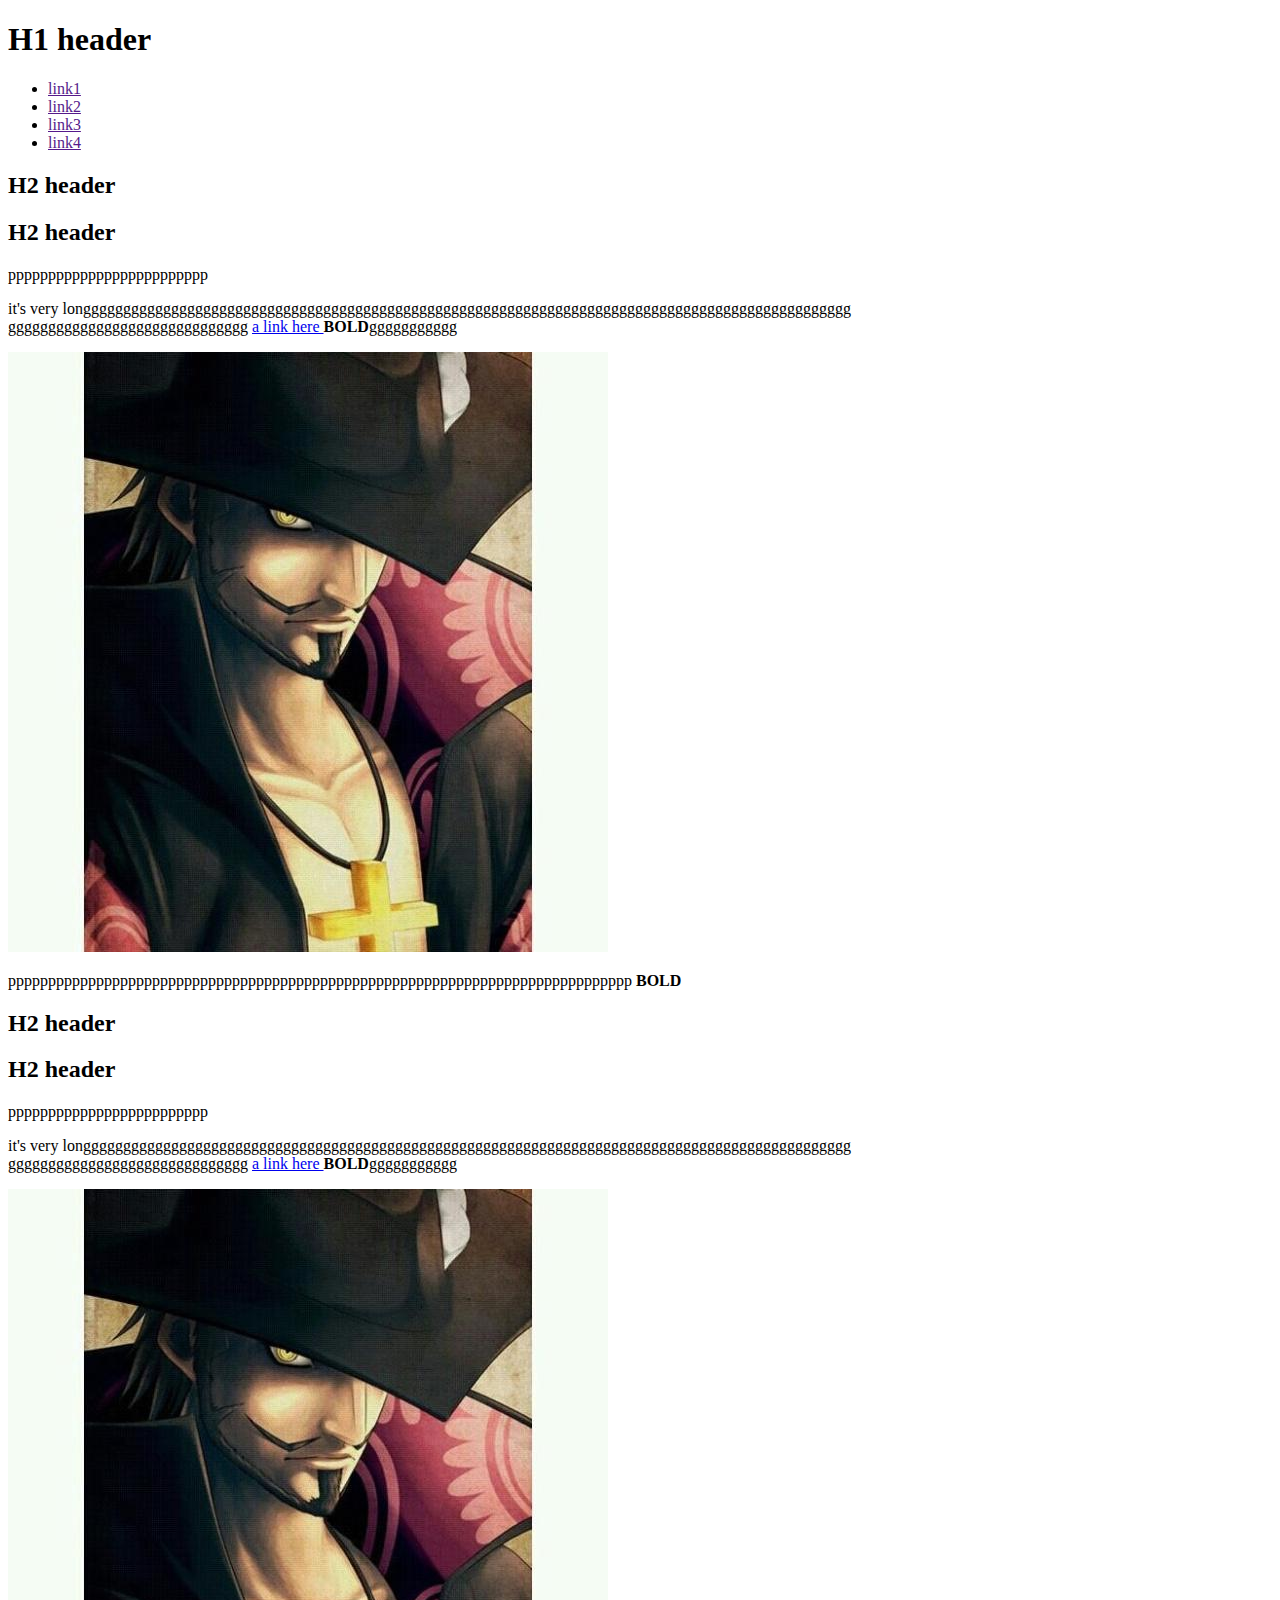
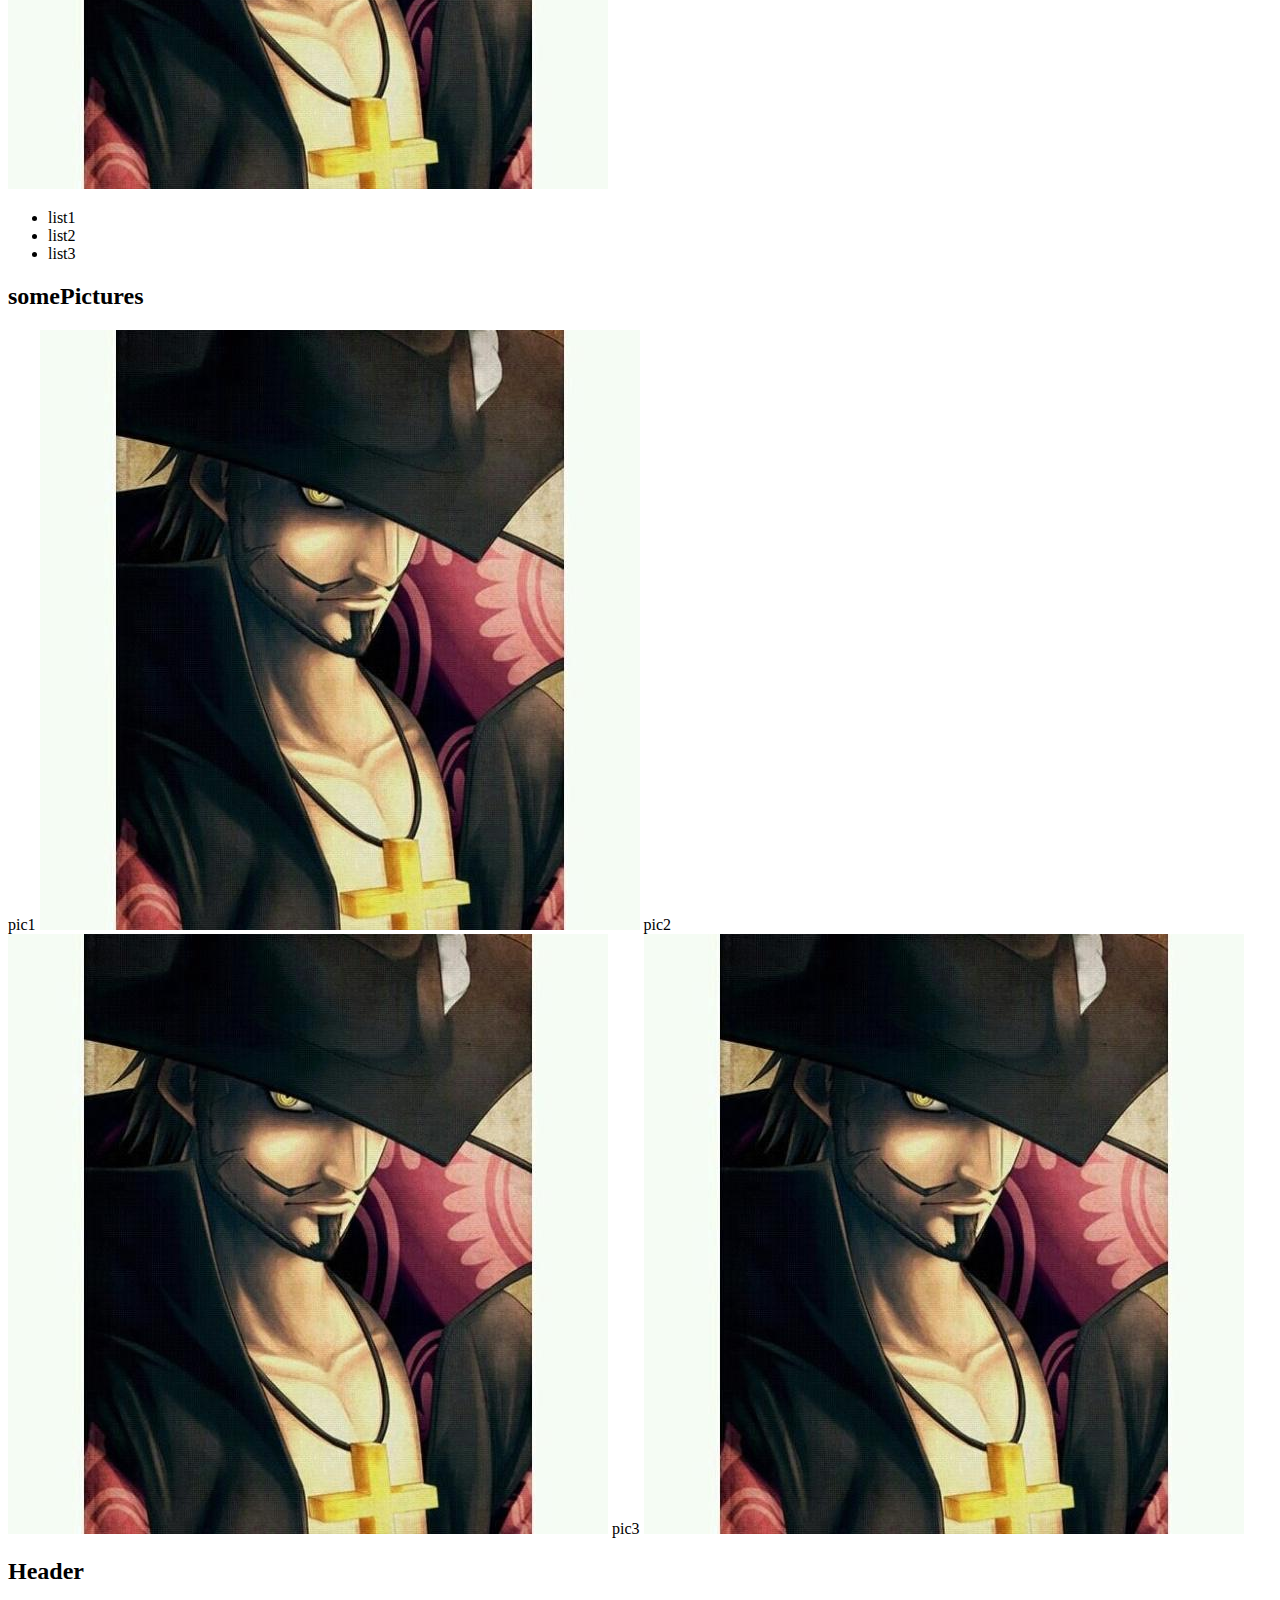
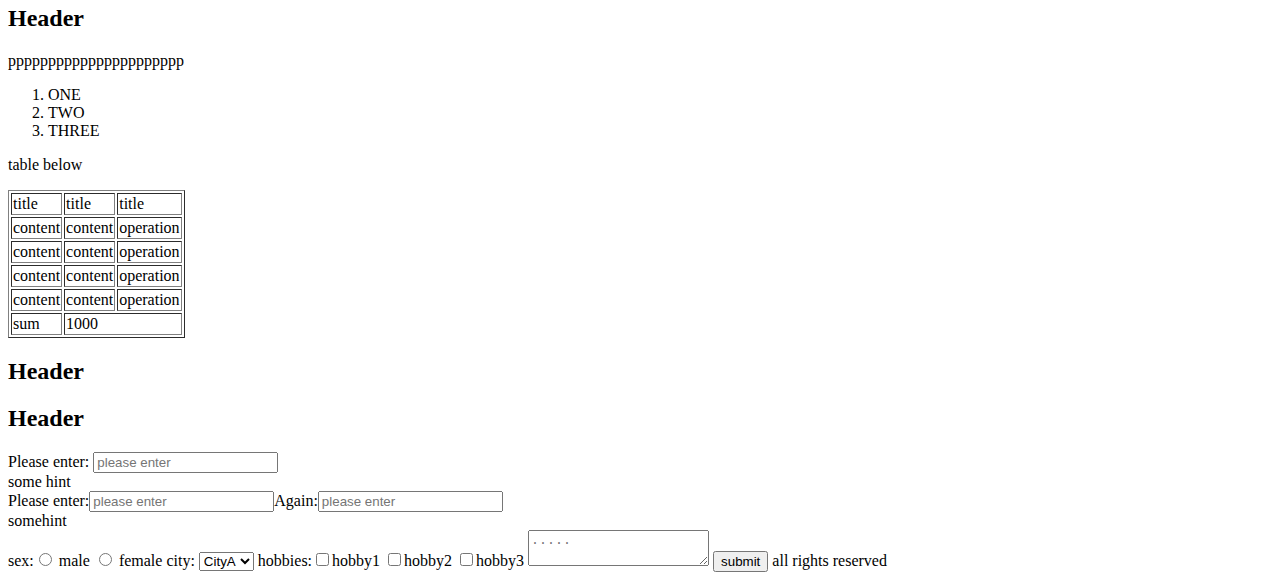
<file: BAIDU_IFE/task1/index.html>
<!DOCTYPE html>
<html lang="en">
<head>
    <meta charset="UTF-8">
    <title>task1</title>
</head>
<body>

<h1>H1 header</h1>
<ul>
    <li><a href="">link1</a></li>
    <li><a href="">link2</a></li>
    <li><a href="">link3</a></li>
    <li><a href="">link4</a></li>
</ul>

<h2>H2 header</h2>

<h2>H2 header</h2>

<p>ppppppppppppppppppppppppp</p>
<p>it's very longggggggggggggggggggggggggggggggggggggggggggggggggggggggggggggggggggggggggggggggggggggggggggggggg<br/>
    gggggggggggggggggggggggggggggg
    <a href="https://github.com/TerenceGu/FE_LEARNING/blob/master/BAIDU_IFE/task1/index.html">
        a link here
    </a><b>BOLD</b>ggggggggggg</p>
<img src="image.jpg" alt="a image here">
<p>pppppppppppppppppppppppppppppppppppppppppppppppppppppppppppppppppppppppppppppp
    <a href="https://github.com/TerenceGu/FE_LEARNING/blob/master/BAIDU_IFE/task1/index.html"
       target="_blank"></a><b>BOLD</b></p>

<h2>H2 header</h2>

<h2>H2 header</h2>

<p>ppppppppppppppppppppppppp</p>
<p>it's very longggggggggggggggggggggggggggggggggggggggggggggggggggggggggggggggggggggggggggggggggggggggggggggggg<br/>
    gggggggggggggggggggggggggggggg
    <a href="https://github.com/TerenceGu/FE_LEARNING/blob/master/BAIDU_IFE/task1/index.html">
        a link here
    </a><b>BOLD</b>ggggggggggg</p>

<img src="image.jpg" alt="a image here">
<ul>
    <li>list1</li>
    <li>list2</li>
    <li>list3</li>
</ul>

<h2>somePictures</h2>

pic1
<img src="image.jpg" alt="a image here">
pic2
<img src="image.jpg" alt="a image here">
pic3
<img src="image.jpg" alt="a image here">

<h2>Header</h2>

<h2>Header</h2>

<p>pppppppppppppppppppppp</p>
<ol>
    <li>ONE</li>
    <li>TWO</li>
    <li>THREE</li>
</ol>
<P>table below</P>
<table border="1">
    <tr>
        <td>title</td>
        <td>title</td>
        <td>title</td>
    </tr>
    <tr>
        <td>content</td>
        <td>content</td>
        <td>operation</td>
    </tr>
    <tr>
        <td>content</td>
        <td>content</td>
        <td>operation</td>
    </tr>
    <tr>
        <td>content</td>
        <td>content</td>
        <td>operation</td>
    </tr>
    <tr>
        <td>content</td>
        <td>content</td>
        <td>operation</td>
    </tr>
    <tr>
        <td>sum</td>
        <td colspan="2">1000</td>
    </tr>
</table>

<h2>Header</h2>

<h2>Header</h2>
Please enter:
<input type="text" placeholder="please enter" /><br />
some hint<br />
Please enter:<input type="password" placeholder="please enter" />Again:<input type="password" placeholder="please enter" /><br />
somehint<br />
sex:<input type="radio"  name="sex" id="male" /> <label for="male">male</label> <input type="radio"  name="sex" id="female" /> <label for="female">female</label>
<label for="city">city:</label>
<select id="city">
    <option label="CityA">CityA</option>
    <option label="CityB">CityB</option>
    <option label="CityC">CityC</option>
    <option label="CityD">CityD</option>
</select>
hobbies:<input type="checkbox" name="hobbies" id="hobby1" /><label for="hobby1">hobby1</label>
<input type="checkbox" name="hobbies" id="hobby2" /><label for="hobby2">hobby2</label>
<input type="checkbox" name="hobbies" id="hobby3" /><label for="hobby3">hobby3</label>
<textarea placeholder="....."></textarea>
<input type="submit" value="submit" />
<span>all rights reserved</span>
</body>
</html>
</file>
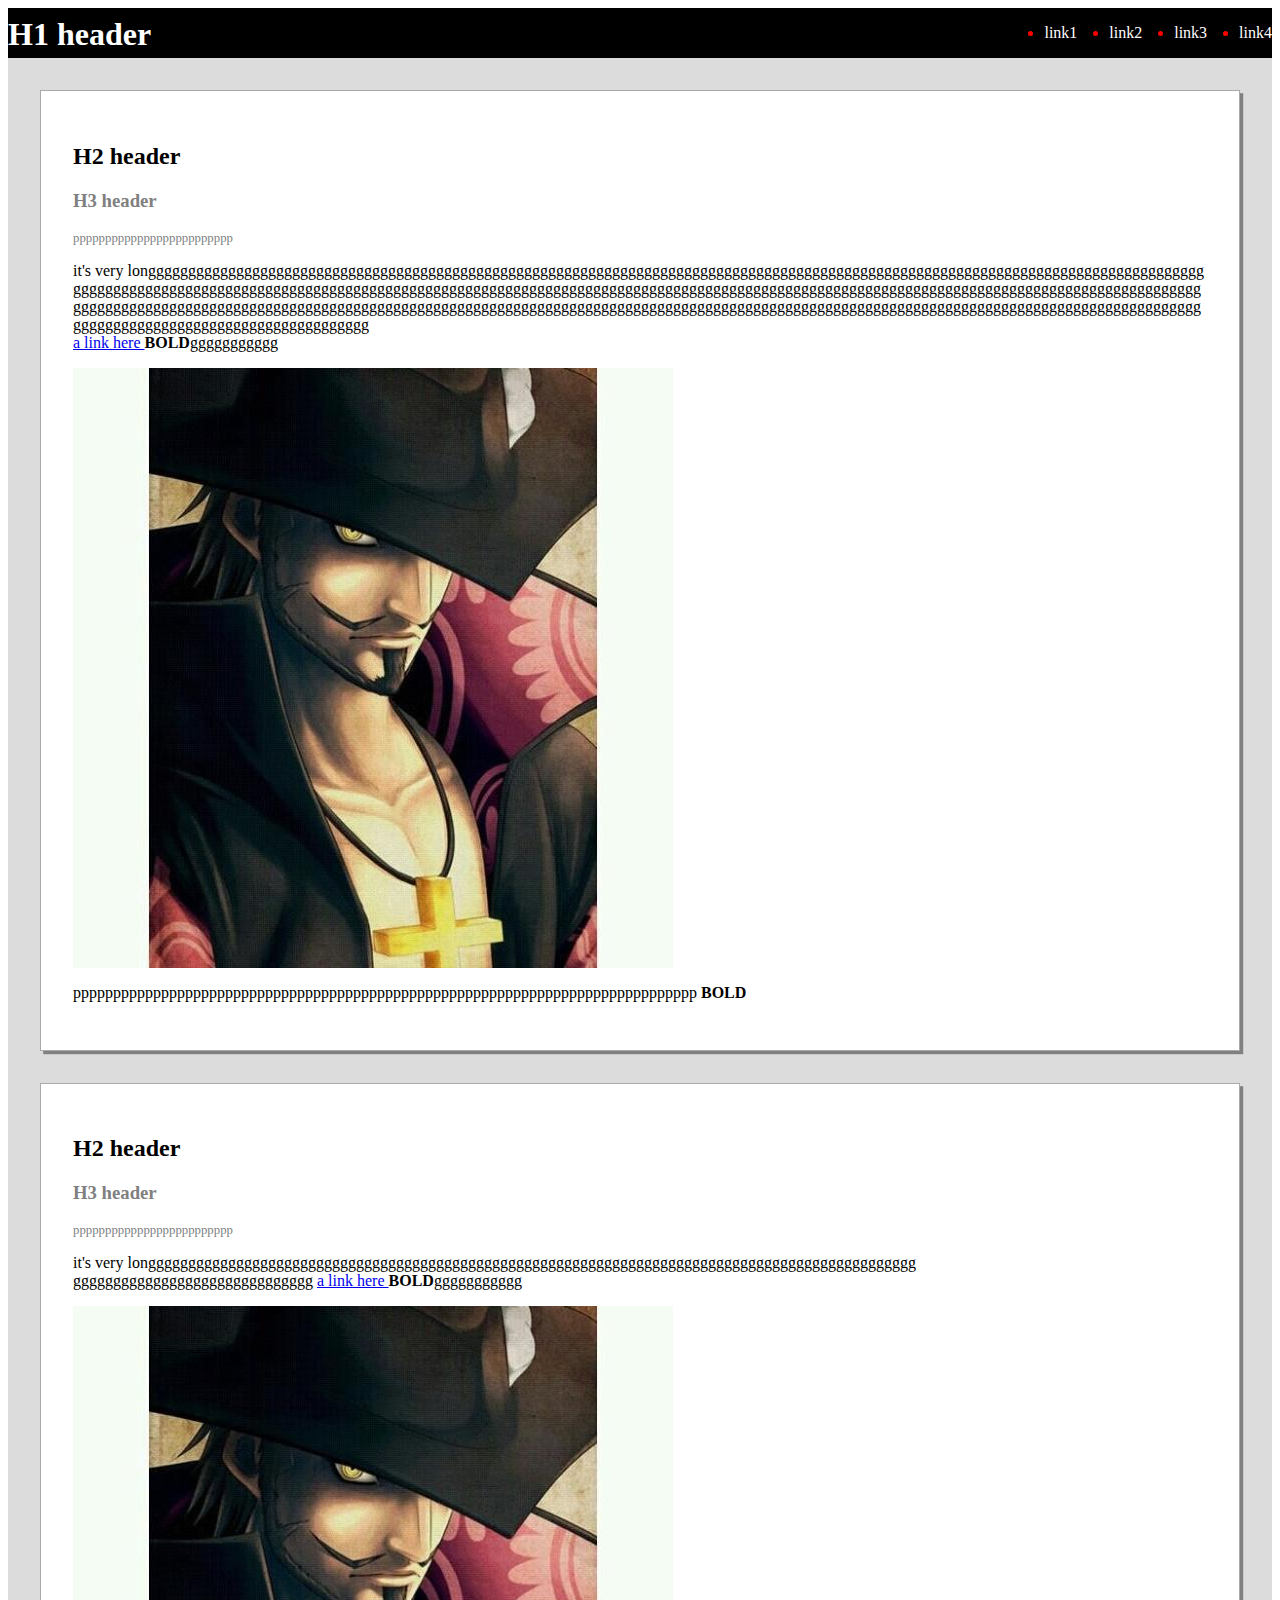
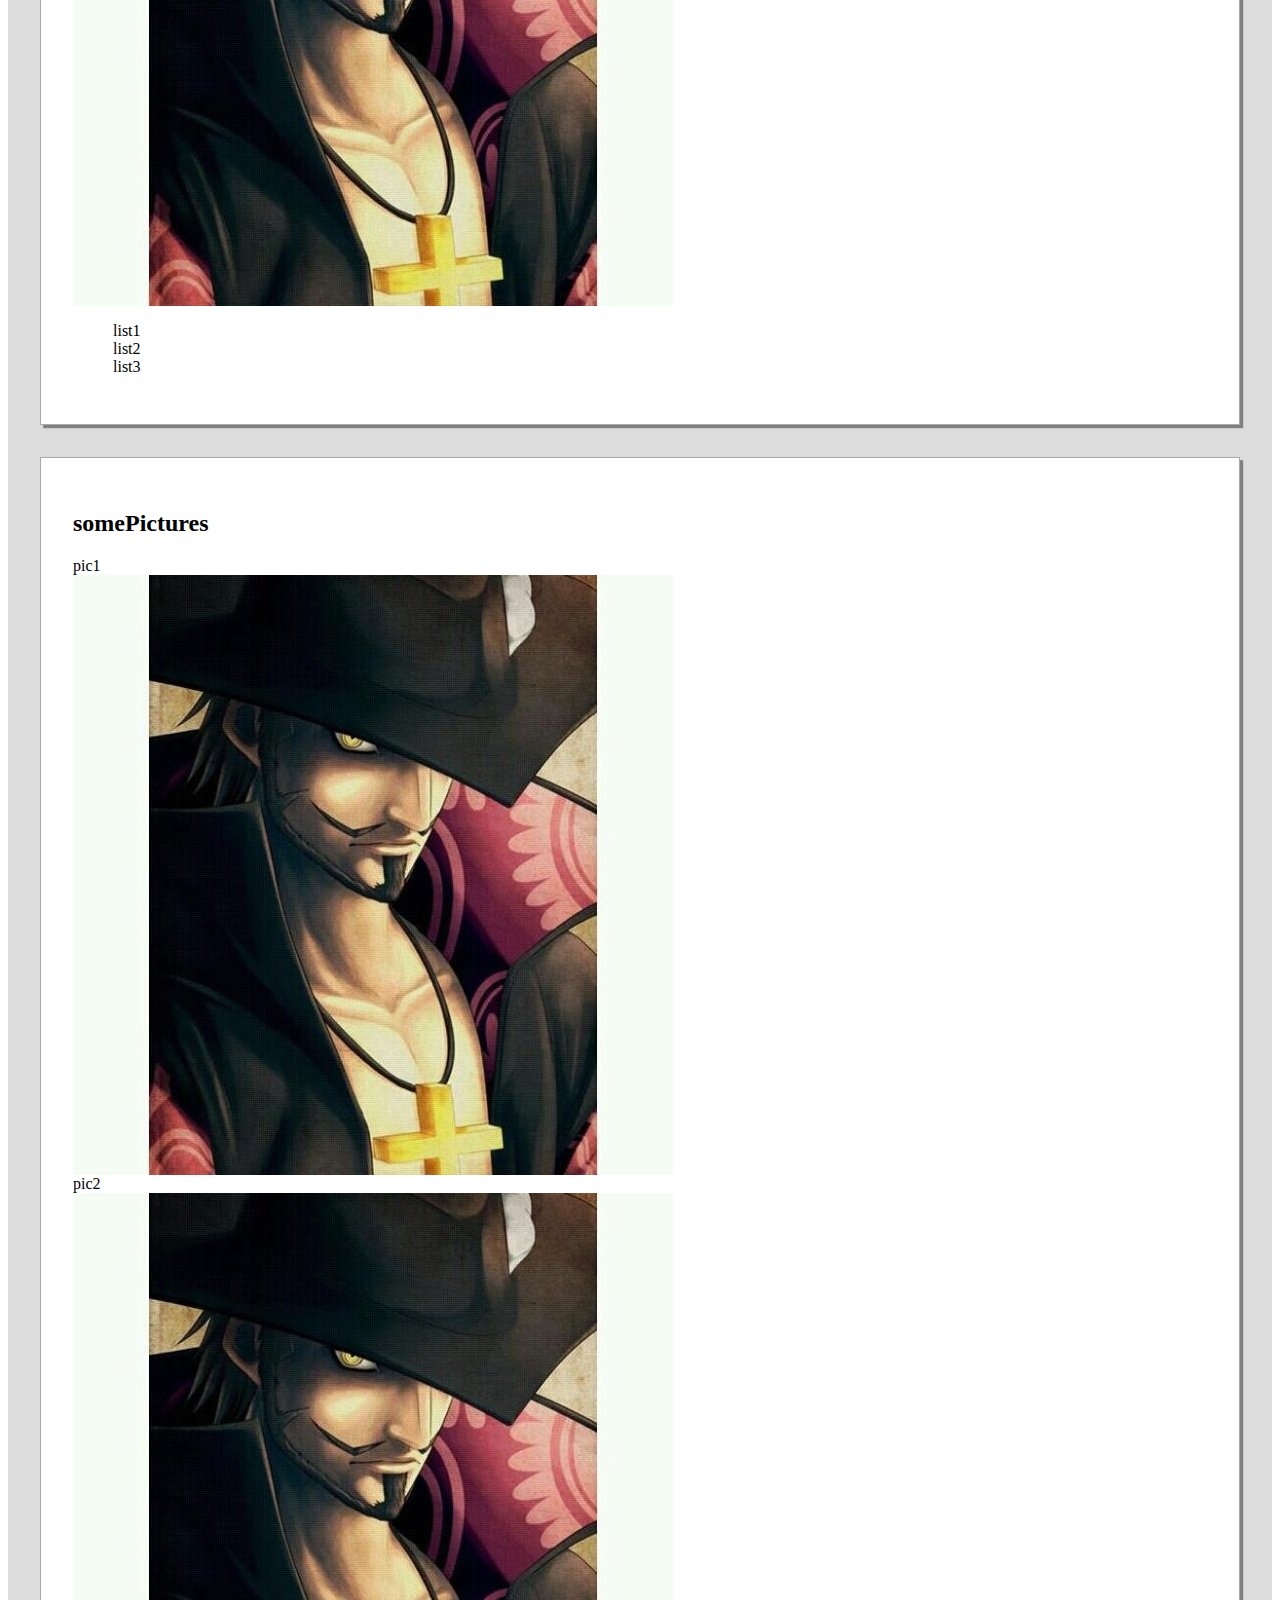
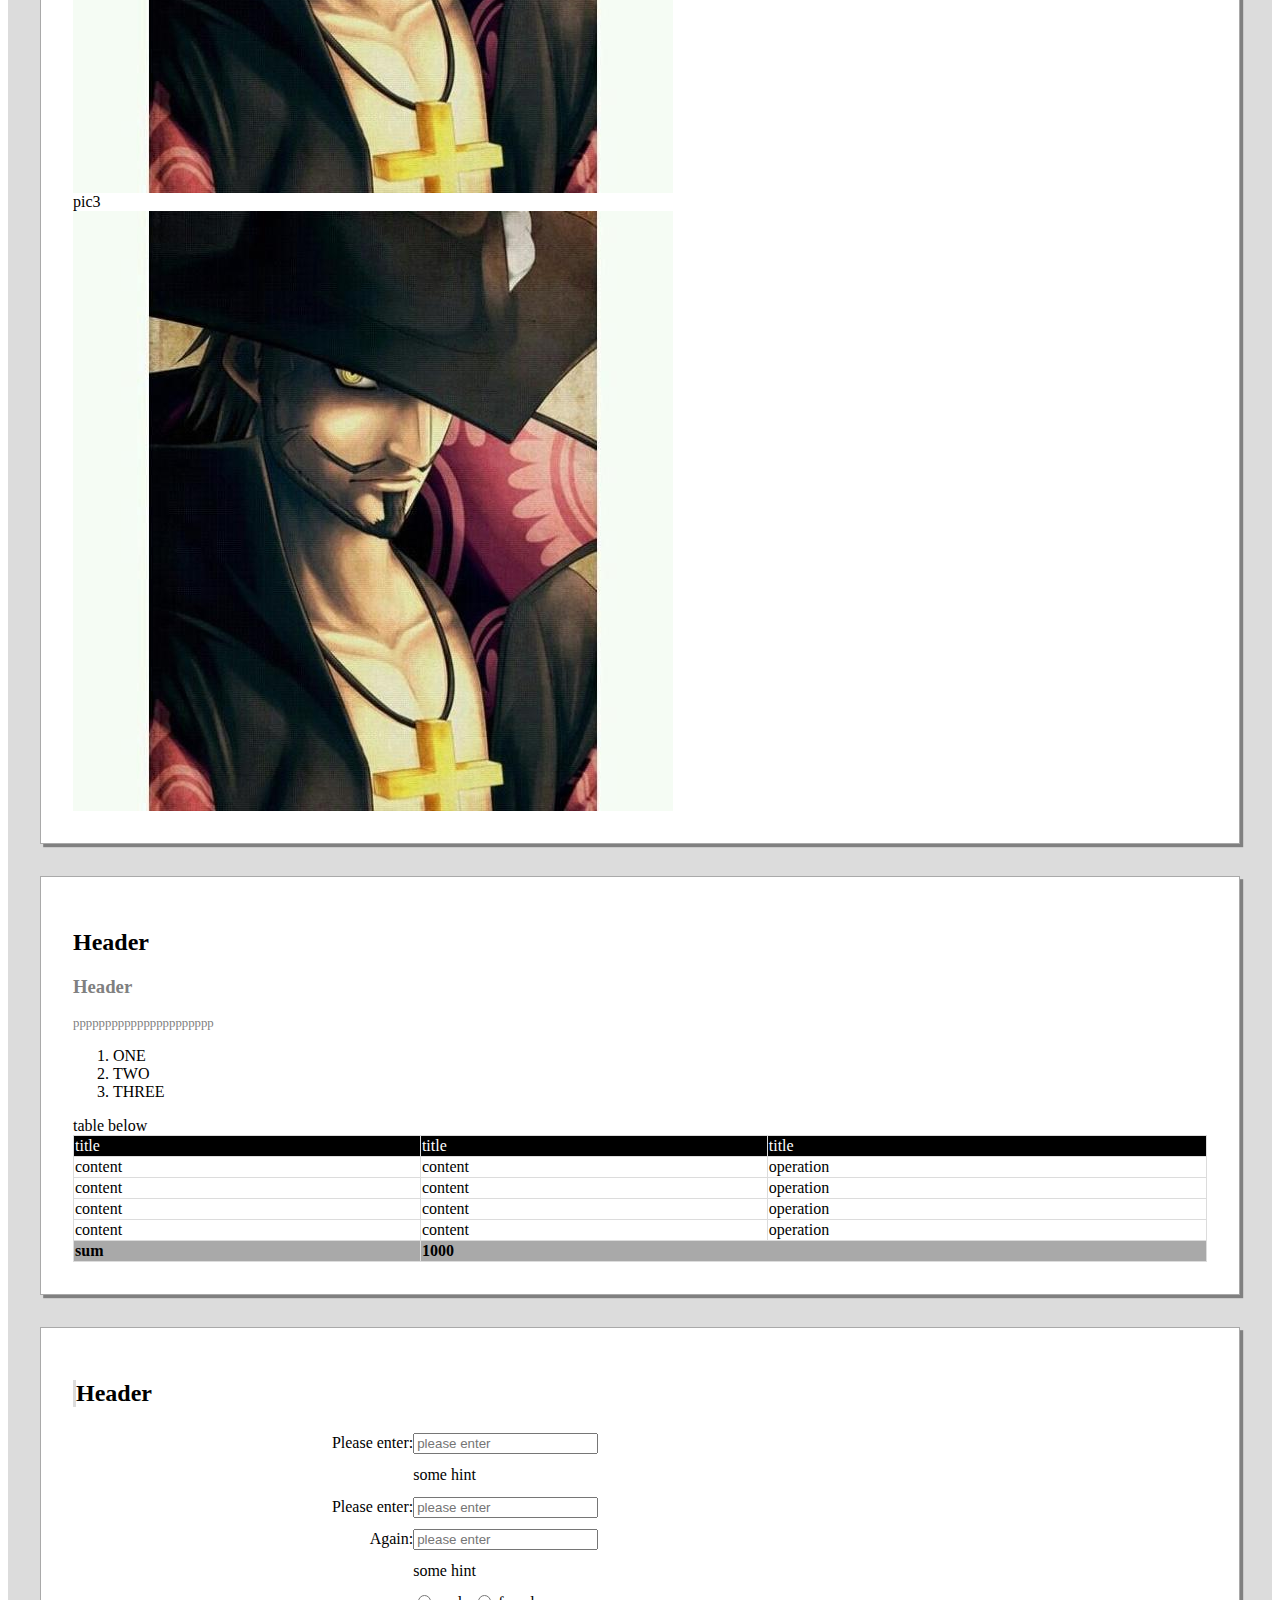
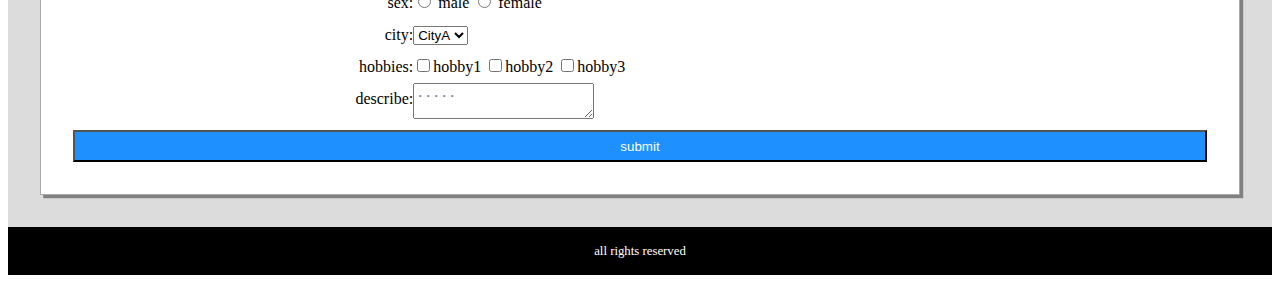
<file: BAIDU_IFE/task2/index.html>
<!DOCTYPE html>
<html>
<head>
    <meta charset="UTF-8">
    <title>task2</title>
    <link href="task2.css" rel="stylesheet" type="text/css">
</head>
<body>
<div id="container">
    <div id="mainHeader">
        <h1>H1 header</h1>
        <ul>
            <li><a href="#">link1</a></li>
            <li><a href="#">link2</a></li>
            <li><a href="#">link3</a></li>
            <li><a href="#">link4</a></li>
        </ul>
    </div>

    <div class="article">
        <h2>H2 header</h2>

        <h3>H3 header</h3>

        <p class="authorInfo">ppppppppppppppppppppppppp</p>
        <p>it's very
            [base64]<br/>

            <a href="https://github.com/TerenceGu/FE_LEARNING/blob/master/BAIDU_IFE/task1/index.html">
                a link here
            </a><b>BOLD</b>ggggggggggg</p>
        <img src="image.jpg" alt="a image here">
        <p>pppppppppppppppppppppppppppppppppppppppppppppppppppppppppppppppppppppppppppppp
            <a href="https://github.com/TerenceGu/FE_LEARNING/blob/master/BAIDU_IFE/task1/index.html"
               target="_blank"></a><b>BOLD</b></p>

    </div>

    <div class="article">
        <h2>H2 header</h2>

        <h3>H3 header</h3>

        <p class="authorInfo">ppppppppppppppppppppppppp</p>
        <p>it's very
            longggggggggggggggggggggggggggggggggggggggggggggggggggggggggggggggggggggggggggggggggggggggggggggggg<br/>
            gggggggggggggggggggggggggggggg
            <a href="https://github.com/TerenceGu/FE_LEARNING/blob/master/BAIDU_IFE/task1/index.html">
                a link here
            </a><b>BOLD</b>ggggggggggg</p>

        <img src="image.jpg" alt="a image here">
        <ul id="list1">
            <li>list1</li>
            <li>list2</li>
            <li>list3</li>
        </ul>
    </div>

    <div class="article">
        <h2>somePictures</h2>

        <span class="picTitle">pic1</span>
        <img src="image.jpg" alt="a image here">
        <span class="picTitle">pic2</span>
        <img src="image.jpg" alt="a image here">
        <span class="picTitle">pic3</span>
        <img src="image.jpg" alt="a image here">
    </div>

    <div class="article">
        <h2>Header</h2>

        <h3>Header</h3>

        <p class="authorInfo">pppppppppppppppppppppp</p>
        <ol>
            <li>ONE</li>
            <li>TWO</li>
            <li>THREE</li>
        </ol>
        <span>table below</span>
        <table id="table1">
            <tr>
                <td>title</td>
                <td>title</td>
                <td>title</td>
            </tr>
            <tr>
                <td>content</td>
                <td>content</td>
                <td>operation</td>
            </tr>
            <tr>
                <td>content</td>
                <td>content</td>
                <td>operation</td>
            </tr>
            <tr>
                <td>content</td>
                <td>content</td>
                <td>operation</td>
            </tr>
            <tr>
                <td>content</td>
                <td>content</td>
                <td>operation</td>
            </tr>
            <tr>
                <td>sum</td>
                <td colspan="2">1000</td>
            </tr>
        </table>
    </div>

    <aside>
        <h2 id="lastHeader">Header</h2>
        <div id="asideContainer">
            <div id="form1">
                <span>Please enter: </span><br/><br/>
                <span>Please enter: </span><br/>
                <span>Again: </span><br/><br/>
                <span>sex: </span><br/>
                <label for="city">city: </label><br/>
                <span>hobbies: </span><br/>
                <label>describe: </label><br/>
            </div>
            <div id="form2">
                <input type="text" placeholder="please enter"/><br/>
                <span class="hint">some hint</span><br/>
                <input type="password" placeholder="please enter"/><br/>
                <input type="password" placeholder="please enter"/><br/>
                <span class="hint">some hint</span><br/>
                <input type="radio" name="sex" id="male"/> <label for="male">male</label> <input type="radio" name="sex"
                                                                                                 id="female"/> <label
                    for="female">female</label><br/>

                <select id="city">
                    <option value="CityA">CityA</option>
                    <option value="CityB">CityB</option>
                    <option value="CityC">CityC</option>
                    <option value="CityD">CityD</option>
                </select><br/>
                <input type="checkbox" name="hobbies" id="hobby1"/><label for="hobby1">hobby1</label>
                <input type="checkbox" name="hobbies" id="hobby2"/><label for="hobby2">hobby2</label>
                <input type="checkbox" name="hobbies" id="hobby3"/><label for="hobby3">hobby3</label><br/>
                <textarea placeholder="....."></textarea><br/>
            </div>
            <input id="submit" type="submit" value="submit"/>
        </div>
    </aside>
    <footer>
        <span>all rights reserved</span>
    </footer>
</div>
</body>
</html>
</file>
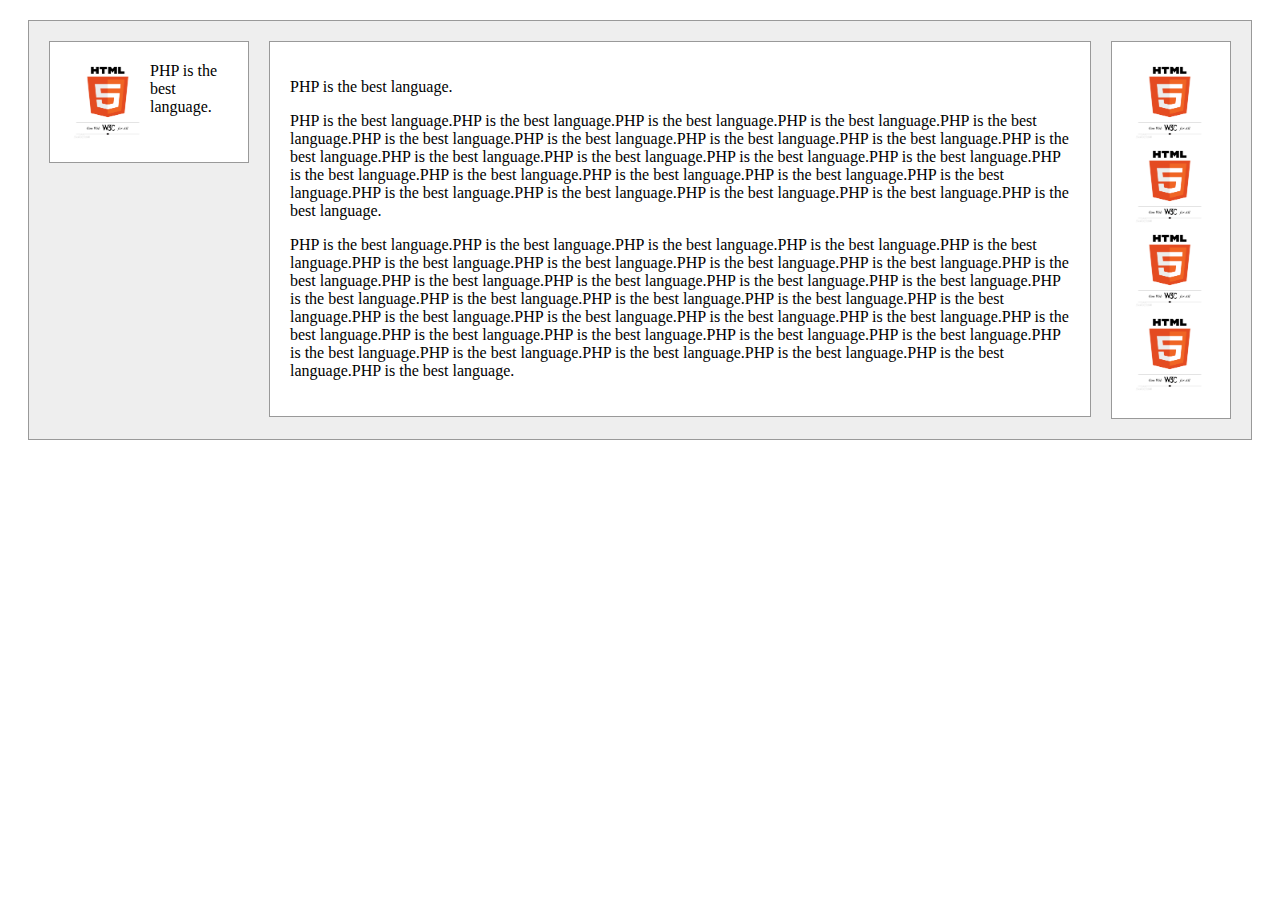
<file: BAIDU_IFE/task3/index.html>
<!DOCTYPE html>
<html lang="en">
<head>
    <meta charset="UTF-8">
    <title>task3</title>
    <link rel="stylesheet" href="task3.css" type="text/css">
</head>
<body>
<div id="container">
    <div id="left">
        <img src="icon.jpg">
        <span>PHP is the best language.</span>
    </div>

    <div id="right">
        <img src="icon.jpg">
        <img src="icon.jpg">
        <img src="icon.jpg">
        <img src="icon.jpg">
    </div>

    <div id="mid">
<section>
    <p>PHP is the best language.</p>
    <p>PHP is the best language.PHP is the best language.PHP is the best language.PHP is the best language.PHP is the best language.PHP is the best language.PHP is the best language.PHP is the best language.PHP is the best language.PHP is the best language.PHP is the best language.PHP is the best language.PHP is the best language.PHP is the best language.PHP is the best language.PHP is the best language.PHP is the best language.PHP is the best language.PHP is the best language.PHP is the best language.PHP is the best language.PHP is the best language.PHP is the best language.PHP is the best language.</p>
    <p>PHP is the best language.PHP is the best language.PHP is the best language.PHP is the best language.PHP is the best language.PHP is the best language.PHP is the best language.PHP is the best language.PHP is the best language.PHP is the best language.PHP is the best language.PHP is the best language.PHP is the best language.PHP is the best language.PHP is the best language.PHP is the best language.PHP is the best language.PHP is the best language.PHP is the best language.PHP is the best language.PHP is the best language.PHP is the best language.PHP is the best language.PHP is the best language.PHP is the best language.PHP is the best language.PHP is the best language.PHP is the best language.PHP is the best language.PHP is the best language.PHP is the best language.PHP is the best language.PHP is the best language.PHP is the best language.</p>
</section>
    </div>

</div>
</body>
</html>
</file>
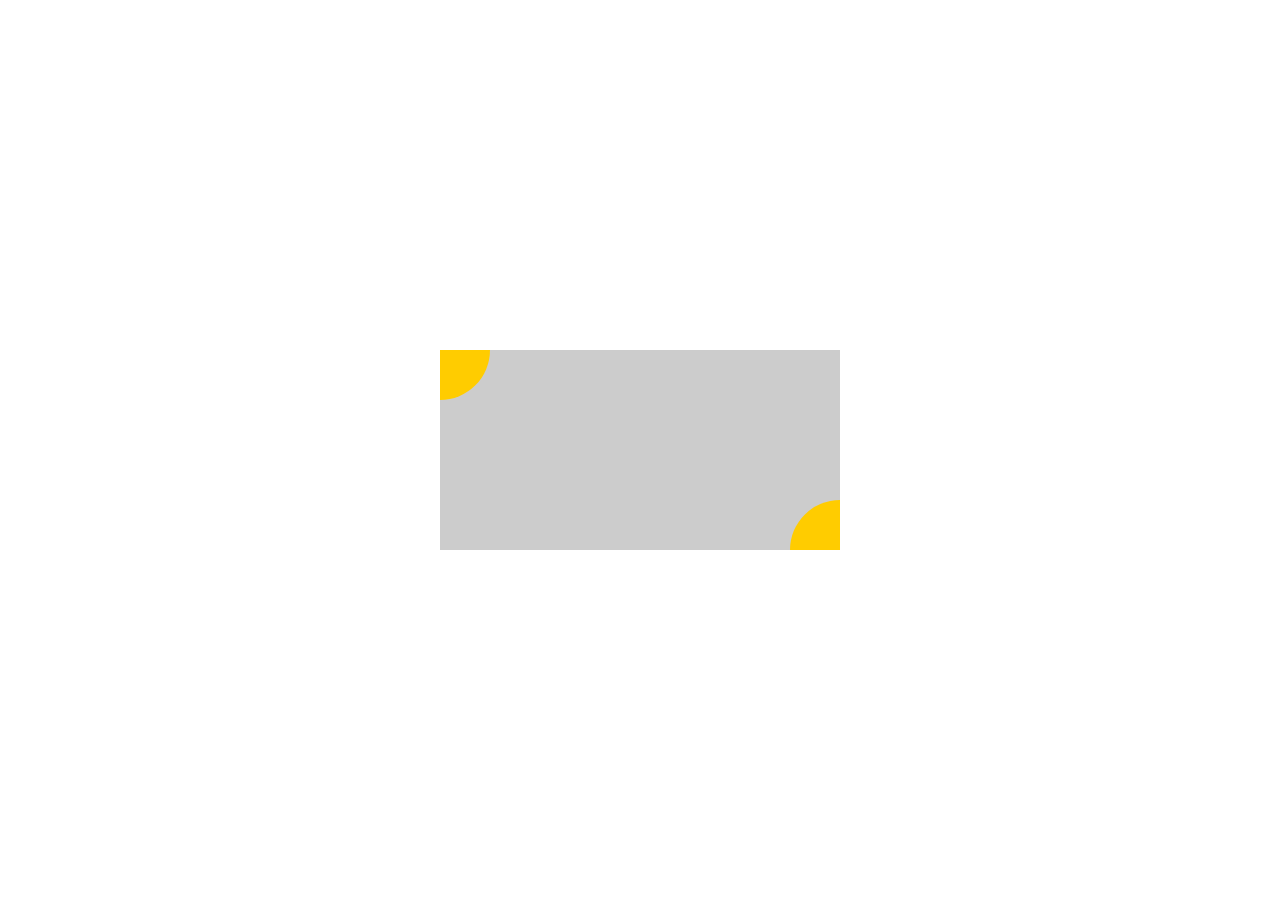
<file: BAIDU_IFE/task4/index.html>
<!DOCTYPE html>
<html lang="en">
<head>
    <meta charset="UTF-8">
    <title>task4</title>
    <link rel="stylesheet" href="task4.css" type="text/css">
</head>
<body>
    <div id="grey">
        <div id="yellow1"></div>
        <div id="yellow2"></div>
    </div>
</body>
</html>
</file>
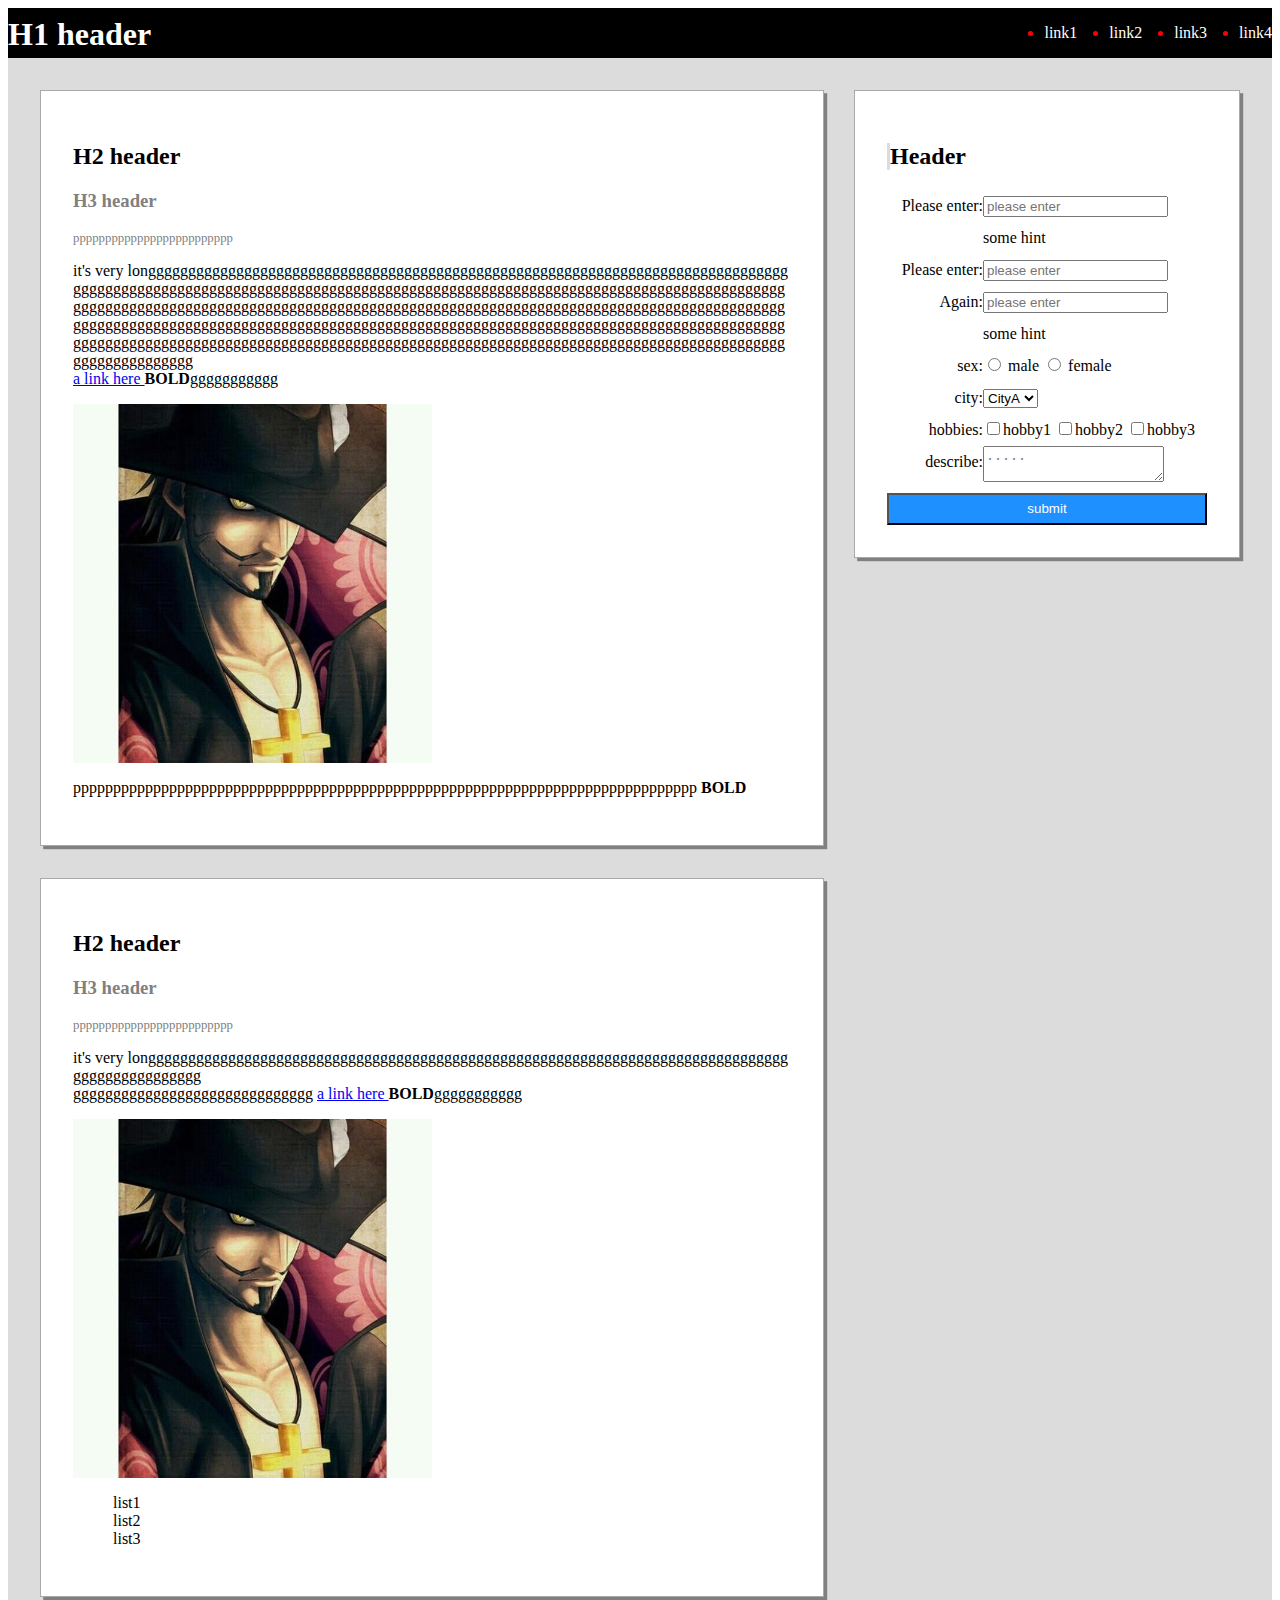
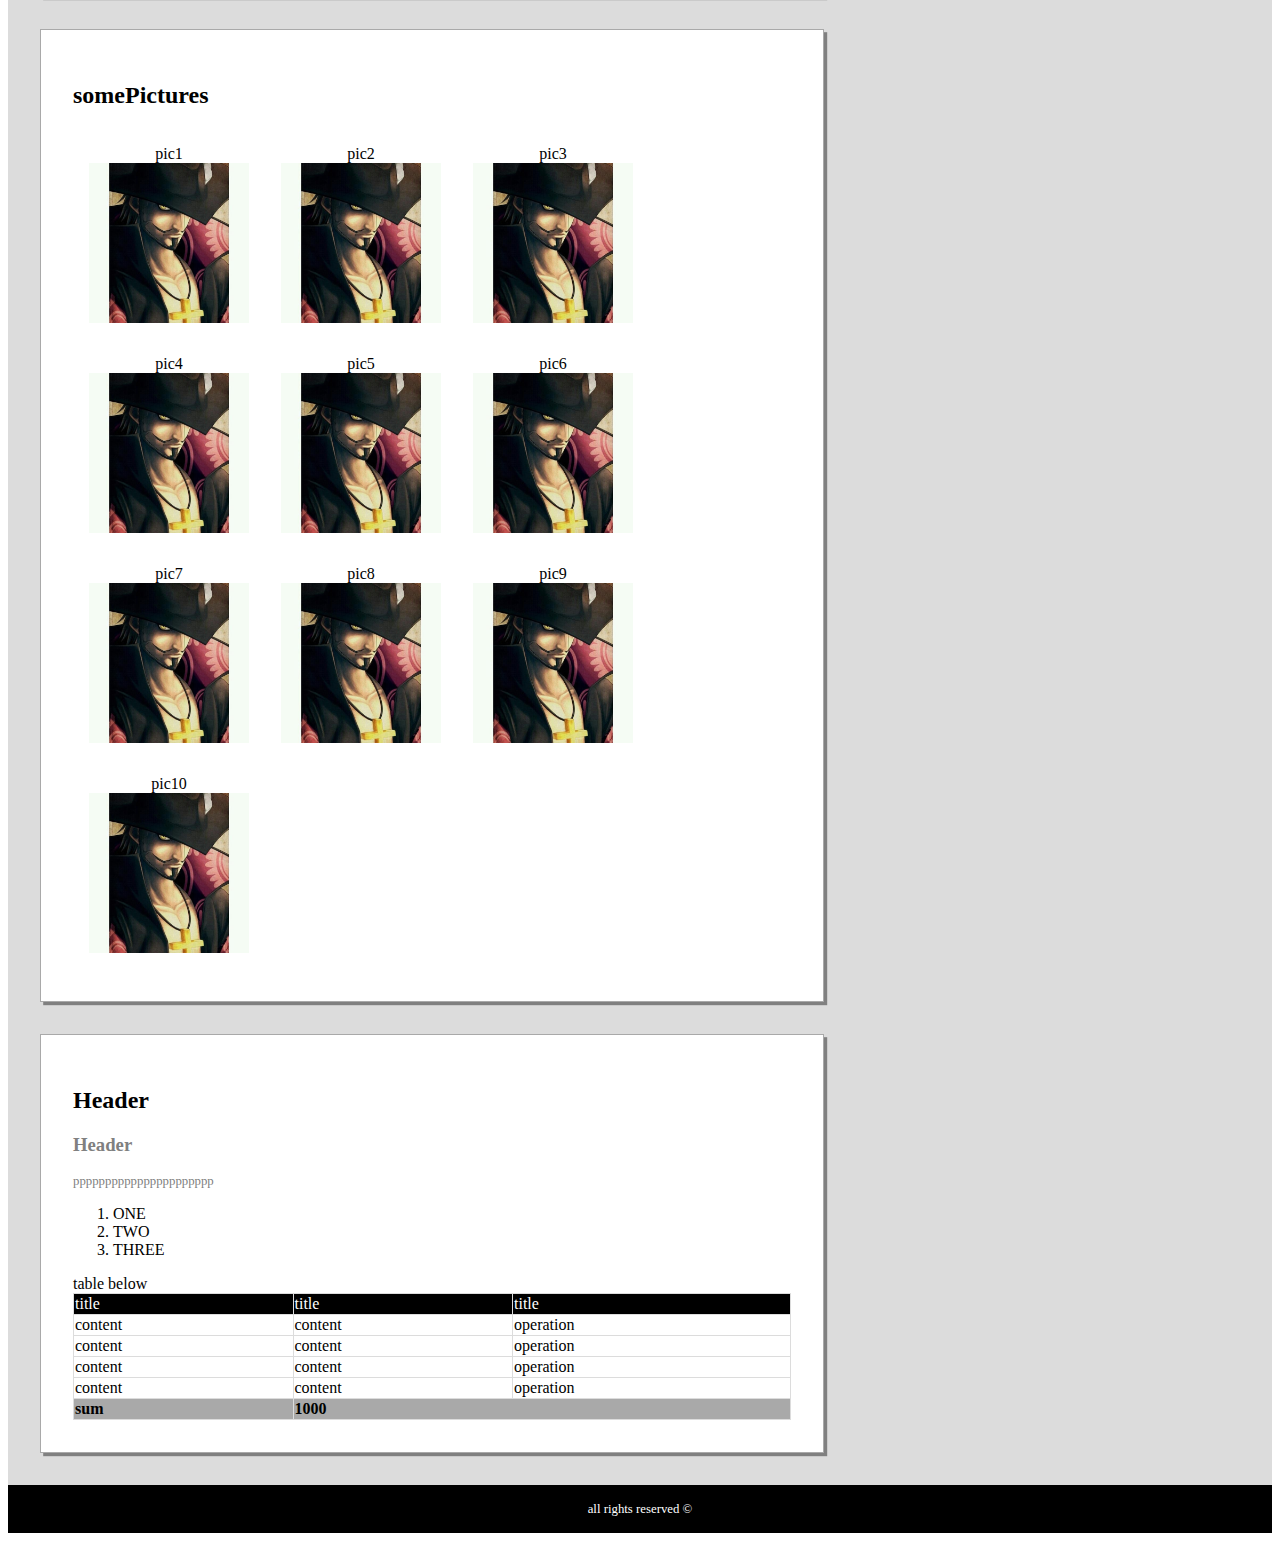
<file: BAIDU_IFE/task5/index.html>
<!DOCTYPE html>
<html>
<head>
    <meta charset="UTF-8">
    <title>task2</title>
    <link href="task2.css" rel="stylesheet" type="text/css">
</head>
<body>
<div id="container">
    <header>
        <h1>H1 header</h1>
        <ul>
            <li><a href="#">link1</a></li>
            <li><a href="#">link2</a></li>
            <li><a href="#">link3</a></li>
            <li><a href="#">link4</a></li>
        </ul>
    </header>
    <aside>
        <h2 id="lastHeader">Header</h2>
        <div id="asideContainer">
            <div id="form1">
                <span>Please enter: </span><br/><br/>
                <span>Please enter: </span><br/>
                <span>Again: </span><br/><br/>
                <span>sex: </span><br/>
                <label for="city">city: </label><br/>
                <span>hobbies: </span><br/>
                <label>describe: </label><br/>
            </div>
            <div id="form2">
                <input type="text" placeholder="please enter"/><br/>
                <span class="hint">some hint</span><br/>
                <input type="password" placeholder="please enter"/><br/>
                <input type="password" placeholder="please enter"/><br/>
                <span class="hint">some hint</span><br/>
                <input type="radio" name="sex" id="male"/> <label for="male">male</label> <input type="radio" name="sex"
                                                                                                 id="female"/> <label
                    for="female">female</label><br/>

                <select id="city">
                    <option value="CityA">CityA</option>
                    <option value="CityB">CityB</option>
                    <option value="CityC">CityC</option>
                    <option value="CityD">CityD</option>
                </select><br/>
                <input type="checkbox" name="hobbies" id="hobby1"/><label for="hobby1">hobby1</label>
                <input type="checkbox" name="hobbies" id="hobby2"/><label for="hobby2">hobby2</label>
                <input type="checkbox" name="hobbies" id="hobby3"/><label for="hobby3">hobby3</label><br/>
                <textarea placeholder="....."></textarea><br/>
            </div>
            <input id="submit" type="submit" value="submit"/>
        </div>
    </aside>

    <div id="content">
        <div class="article">
            <h2>H2 header</h2>

            <h3>H3 header</h3>

            <p class="authorInfo">ppppppppppppppppppppppppp</p>
            <p>it's very
                [base64]<br/>

                <a href="https://github.com/TerenceGu/FE_LEARNING/blob/master/BAIDU_IFE/task1/index.html">
                    a link here
                </a><b>BOLD</b>ggggggggggg</p>
            <img src="image.jpg" alt="a image here">
            <p>pppppppppppppppppppppppppppppppppppppppppppppppppppppppppppppppppppppppppppppp
                <a href="https://github.com/TerenceGu/FE_LEARNING/blob/master/BAIDU_IFE/task1/index.html"
                   target="_blank"></a><b>BOLD</b></p>

        </div>

        <div class="article">
            <h2>H2 header</h2>

            <h3>H3 header</h3>

            <p class="authorInfo">ppppppppppppppppppppppppp</p>
            <p>it's very
                longggggggggggggggggggggggggggggggggggggggggggggggggggggggggggggggggggggggggggggggggggggggggggggggg<br/>
                gggggggggggggggggggggggggggggg
                <a href="https://github.com/TerenceGu/FE_LEARNING/blob/master/BAIDU_IFE/task1/index.html">
                    a link here
                </a><b>BOLD</b>ggggggggggg</p>

            <img src="image.jpg" alt="a image here">
            <ul id="list1">
                <li>list1</li>
                <li>list2</li>
                <li>list3</li>
            </ul>
        </div>

        <div id="pictures" class="article">
            <h2>somePictures</h2>

            <div class="pic"><span class="picTitle">pic1</span>
                <img src="image.jpg" alt="a image here"></div>
            <div class="pic"><span class="picTitle">pic2</span>
                <img src="image.jpg" alt="a image here"></div>
            <div class="pic"><span class="picTitle">pic3</span>
                <img src="image.jpg" alt="a image here"></div>
            <div class="pic"><span class="picTitle">pic4</span>
                <img src="image.jpg" alt="a image here"></div>
            <div class="pic"><span class="picTitle">pic5</span>
                <img src="image.jpg" alt="a image here"></div>
            <div class="pic"><span class="picTitle">pic6</span>
                <img src="image.jpg" alt="a image here"></div>
            <div class="pic"><span class="picTitle">pic7</span>
                <img src="image.jpg" alt="a image here"></div>
            <div class="pic"><span class="picTitle">pic8</span>
                <img src="image.jpg" alt="a image here"></div>
            <div class="pic"><span class="picTitle">pic9</span>
                <img src="image.jpg" alt="a image here"></div>
            <div class="pic"><span class="picTitle">pic10</span>
                <img src="image.jpg" alt="a image here"></div>
        </div>

        <div class="article">
            <h2>Header</h2>

            <h3>Header</h3>

            <p class="authorInfo">pppppppppppppppppppppp</p>
            <ol>
                <li>ONE</li>
                <li>TWO</li>
                <li>THREE</li>
            </ol>
            <span>table below</span>
            <table id="table1">
                <tr>
                    <td>title</td>
                    <td>title</td>
                    <td>title</td>
                </tr>
                <tr>
                    <td>content</td>
                    <td>content</td>
                    <td>operation</td>
                </tr>
                <tr>
                    <td>content</td>
                    <td>content</td>
                    <td>operation</td>
                </tr>
                <tr>
                    <td>content</td>
                    <td>content</td>
                    <td>operation</td>
                </tr>
                <tr>
                    <td>content</td>
                    <td>content</td>
                    <td>operation</td>
                </tr>
                <tr>
                    <td>sum</td>
                    <td colspan="2">1000</td>
                </tr>
            </table>
        </div>
    </div>
    <footer>
        <span>all rights reserved &copy;</span>
    </footer>
</div>
</body>
</html>
</file>
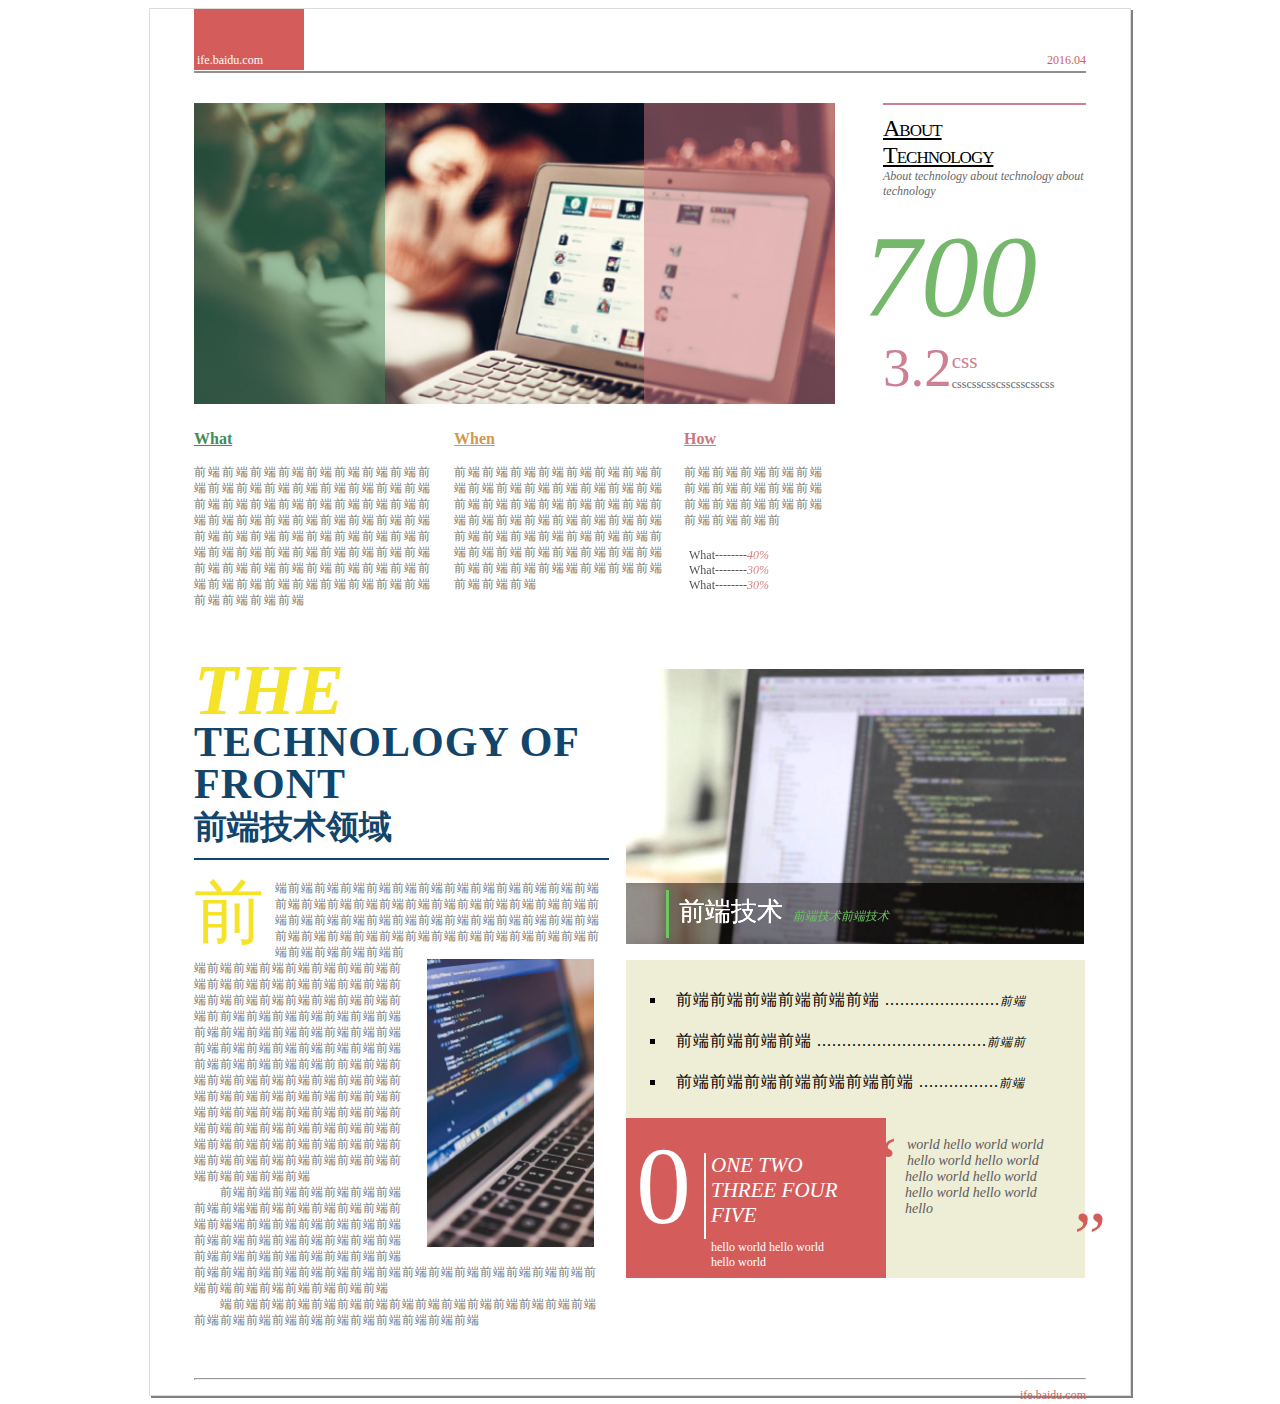
<file: BAIDU_IFE/task6/index.html>
<!DOCTYPE html>
<html lang="en">
<head>
    <meta charset="UTF-8">
    <title>task6</title>
    <link rel="stylesheet" href="task6.css" type="text/css"/>
</head>
<body>
<div id="container">
    <header>
        <div id="headerContainer">
            <div id="redBackGround"></div>
            <span id="website">&nbsp;ife.baidu.com</span>
            <span id="date">2016.04</span>
        </div>
        <hr/>
    </header>
    <div id="abstract">
        <div id="imgContainer1">
            <div id="shadowGreen"></div>
            <div id="shadowRed"></div>
        </div>
        <div id="aboutContainer">
                <hr />
                <p class="about-header">about</p>
                <p class="about-header">technology</p>
                <p id="about-content">about technology about technology about technology</p>
                <p id="large">700</p>
                <div id="about-left">3.2</div>
                <div id="about-right">
                    <span>css</span><br/>
                    <span>csscsscsscsscsscsscss</span>
                </div>
        </div>
    </div>
    <div id="middleSection">
        <div id="middle-left">
            <p id="what">What</p>
            <p class="middle-content">
                前端前端前端前端前端前端前端前端前端前端前端前端前端前端前端前端前端前端前端前端前端前端前端前端前端前端前端前端前端前端前端前端前端前端前端前端前端前端前端前端前端前端前端前端前端前端前端前端前端前端前端前端前端前端前端前端前端前端前端前端前端前端前端前端前端前端前端前端前端前端前端前端
            </p>
        </div>
        <div id="middle-mid">
            <p id="when">When</p>
            <p class="middle-content">
                前端前端前端前端前端前端前端前端前端前端前端前端前端前端前端前端前端前端前端前端前端前端前端前端前端前端前端前端前端前端前端前端前端前端前端前端前端前端前端前端前端前端前端前端前端前端前端前端前端端前端前端前端前端前端前端
            </p>
        </div>
        <div id="middle-right">
            <p id="how">How</p>
            <p class="middle-content">
                前端前端前端前端前端前端前端前端前端前端前端前端前端前端前端前端前端前端前
            </p>
            <ul>
                <li>What--------<span>40%</span></li>
                <li>What--------<span>30%</span></li>
                <li>What--------<span>30%</span></li>
            </ul>
        </div>
    </div>
    <div id="bottom-left">
        <p id="bottom-left-title"><span>the</span> technology of front</p>
        <p id="bottom-left-title-cn">前端技术领域</p>
        <hr />
        <p id="bottom-left-firstP">
            前端前端前端前端前端前端前端前端前端前端前端前端前端前端前端前端前端前端前端前端前端前端前端前端前端前端前端前端前端前端前端前端前端前端前端前端前端前端前端前端前端前端前端前端前端前端前端前端前端前端前端前端前端前端<img src="img03.jpg">前端前端前端前端前端前端前端前端前端前端前端前端前端前端前端前端前端前端前端前端前端前端前端前端前端前端前前端前端前端前端前端前端前端前端前端前端前端前端前端前端前端前端前端前端前端前端前端前端前端前端前端前端前端前端前前端前端前端前端前端前端前端前端前端前端前端前端前端前端前端前端前端前端前端前端前端前端前端前端前端前端前端前端前端前端前端前端前端前端前端前端前端前端前端前端前端前端前端前端前端前端前端前端前端前端前端前端前端前端前端
        </p>
        <p class="bottom-left-content">
            前端前端前端前端前端前端前端前端前端端前端前端前端前端前端前端前端端前端前端前端前端前端前端前端前端前端前端前端前端前端前端前端前端前端前端前端前端前端前端前端前端前端前端前端前端前端前端前端前端前端前端前端前端前端前端前端前端前端前端前端前端前端
        </p>
        <p class="bottom-left-content">
            端前端前端前端前端前端前端前端前端前端前端前端前端前端前端前端前端前端前端前端前端前端前端前端前端前端
        </p>
    </div>
    <div id="bottom-right">
        <div id="bottom-right-image">
            <div id="bottom-right-title"></div>
            <p><span>前端技术</span>前端技术前端技术</p>
        </div>
        <div id="bottom-right-content">
            <ul>
                <li>前端前端前端前端前端前端 .......................<span>前端</span></li>
                <li>前端前端前端前端 ..................................<span>前端前</span></li>
                <li>前端前端前端前端前端前端前端 ................<span>前端</span></li>
            </ul>
            <div id="redPart">
                <div id="red-left"><span>0</span></div>
                <div id="red-right">
                    <span>ONE TWO<br />THREE FOUR FIVE</span>
                    <p>hello world hello world<br /> hello world</p>
                </div>
            </div>
            <div id="quote"><span id="left-quote">“</span> world hello world world hello world hello world hello world hello world hello world hello world hello <span id ="right-quote">”</span></div>
        </div>
    </div>
    <footer>
        <hr/>
        <span>ife.baidu.com</span>
    </footer>
</div>
</body>
</html>
</file>
<file: BAIDU_IFE/task2/task2.css>
#container {
    background-color: gainsboro;
}

#mainHeader {
    background-color: black;
    color: white;
}

#mainHeader h1 {
    float: left;
    margin: 0.5rem 0 0 0;
}

#mainHeader ul {
    float: right;
}

#mainHeader ul li {
    float: left;
    margin-left: 2rem;
    color: red;
}

#mainHeader a {
    text-decoration: none;
}

#mainHeader a:link {
    color: white;
}

#mainHeader a:visited {
    color: gainsboro;
}

#mainHeader:after {
    content: "";
    display: block;
    clear: both;
}

.article, aside {
    background-color: white;
    margin: 2rem;
    padding: 2rem;
    border: 0.1rem solid darkgray;
    box-shadow: 0.2rem 0.2rem grey;
    word-break: break-all;
}

.article h3 {
    color: grey;
}

.authorInfo {
    color: grey;
    font-size: 0.8rem;
}

#list1 {
    list-style-type: none;
}

.article > img {
    display: block;
}

#table1 {
    border: 0.1rem solid grey;
    border-collapse: collapse;
    width: 100%;

}

#table1 tr:first-child {
    background-color: black;
    color: white;
}

#table1 tr:last-child {
    background-color: darkgrey;
    font-weight: bold;
}

#table1 td {
    border: 0.1rem solid gainsboro;
}

#lastHeader {
    border-left: 0.2rem solid gainsboro;
}

#lastContainer {
    width: 100%;
    position: relative;
}

#asideContainer:after {
    content: "";
    display: block;
    clear: both;
}

#form1 {
    line-height: 2rem;
    text-align: right;
    float: left;
    width: 30%;
}

#form2 {
    line-height: 2rem;
    text-align: left;
    float: left;
    right: 0;
}

#submit {
    width: 100%;
    height: 2rem;
    background-color: dodgerblue;
    color: white;
}

footer {
    font-size: 0.8rem;
    text-align: center;
    width: 100%;
    height: 3rem;
    line-height: 3rem;
    background-color: black;
    color: white;
}
</file>
<file: BAIDU_IFE/task3/task3.css>
*{
    padding:0;
    box-sizing: border-box;
}

#container{
    border:1px solid #999;
    background-color: #eee;
    padding:20px;
    margin:20px;
}

#container:after{
    content:"";
    display: block;
    clear:both;
}
#left,#mid,#right{
    border:1px solid #999;
    background-color: #fff;
    padding:20px;
}

#left{
    width:200px;
    float:left;
}

#left img{
    width:80px;
    height:80px;
    float:left;
}

#left span{
    width:60px;
    text-align: center;
}

#mid{
    margin-left:220px;
    margin-right:140px;
    word-wrap: break-word;
}

#right{
    width:120px;
    float:right;
}

#right img{
    width:80px;
    height:80px;
}
</file>
<file: BAIDU_IFE/task4/task4.css>
#grey{
    width: 400px;
    height: 200px;
    position: absolute;
    top: 50%;
    left: 50%;
    margin-top: -100px;
    margin-left: -200px;
    background-color: #ccc;
}

#yellow1{
    position: absolute;
    top:0;
    left:0;
    width:50px;
    height:50px;
    border-bottom-right-radius: 50px;
    background-color: #fc0;
}

#yellow2{
    position: absolute;
    bottom:0;
    right:0;
    width:50px;
    height:50px;
    border-top-left-radius: 50px;
    background-color: #fc0;
}
</file>
<file: BAIDU_IFE/task5/task2.css>
#container {
    background-color: gainsboro;
}

#content {
    margin-right: 26rem;
}

aside {
    width: 20rem;
    float: right;
    background-color: white;
    margin: 2rem;
    padding: 2rem;
    border: 0.1rem solid darkgray;
    box-shadow: 0.2rem 0.2rem grey;
    word-break: break-all;
}

header {
    background-color: black;
    color: white;
    width: 100%
}

header h1 {
    float: left;
    margin: 0.5rem 0 0 0;
}

header ul {
    float: right;
}

header ul li {
    float: left;
    margin-left: 2rem;
    color: red;
}

header a {
    text-decoration: none;
}

header a:link {
    color: white;
}

header a:visited {
    color: gainsboro;
}

header:after {
    content: "";
    display: block;
    clear: both;
}

.article {
    background-color: white;
    margin: 2rem;
    padding: 2rem;
    border: 0.1rem solid darkgray;
    box-shadow: 0.2rem 0.2rem grey;
    word-break: break-all;
}

.article h3 {
    color: grey;
}

.authorInfo {
    color: grey;
    font-size: 0.8rem;
}

#list1 {
    list-style-type: none;
}

.article > img {
    display: block;
    width: 50%;
}

#pictures:after {
    content: "";
    display: block;
    clear: both;
}

.pic > img {
    width: 100%;
    height: 100%;

}

.pic {
    width: 10rem;
    float: left;
    margin: 1rem;
    display: inline-flex;
    align-items: center;
    flex-direction: column;
}

#table1 {
    border: 0.1rem solid grey;
    border-collapse: collapse;
    width: 100%;

}

#table1 tr:first-child {
    background-color: black;
    color: white;
}

#table1 tr:last-child {
    background-color: darkgrey;
    font-weight: bold;
}

#table1 td {
    border: 0.1rem solid gainsboro;
}

#lastHeader {
    border-left: 0.2rem solid gainsboro;
}

#lastContainer {
    width: 100%;
    position: relative;
}

#asideContainer:after {
    content: "";
    display: block;
    clear: both;
}

#form1 {
    line-height: 2rem;
    text-align: right;
    float: left;
    width: 30%;
}

#form2 {
    line-height: 2rem;
    text-align: left;
    float: left;
    right: 0;
}

#submit {
    width: 100%;
    height: 2rem;
    background-color: dodgerblue;
    color: white;
}

footer {
    font-size: 0.8rem;
    text-align: center;
    width: 100%;
    height: 3rem;
    line-height: 3rem;
    background-color: black;
    color: white;
}
</file>
<file: BAIDU_IFE/task6/task6.css>
*{
    box-sizing: border-box;
}

#container{
    margin:0 auto;
    position: relative;
    width: 982px;
    height: 1388px;
    border:1px solid gainsboro;
    box-shadow: 2px 2px grey;
    padding:44px;
}

#headerContainer:after{
    content:"";
    display: block;
    clear:both;
}

header hr{
    margin-top: 3px;
    color: #938e8c;
    border:1px solid;
}

#redBackGround{
    background-color:#d45d5c;
    position: absolute;
    top:0;
    width: 110px;
    height: 61px;
    z-index: -1;
}

#website{
    float: left;
    color:#fff;
    font-size:12px;
    font-family: 黑体,方正黑体简体;
}

#date{
    float: right;
    color:#d45d5c;
    font-size:12px;
    font-family: 黑体,方正黑体简体;
}

#abstract{
    width:892px;
    height:301px;
    padding:0;
    margin:30px 0 10px 0;
}

#imgContainer1{
    width:641px;
    height:301px;
    float: left;
    background: url("img01.jpg") no-repeat;
    background-size: cover;
    margin-right:40px;
}

#shadowGreen{
    float:left;
    width:191px;
    height:301px;
    background-color: #428c59;
    opacity: 0.5;
}

#shadowRed{
    float:right;
    width:191px;
    height:301px;
    background-color: #cc7680;
    opacity: 0.5;
}

#aboutContainer{
    float:right;
    width: 203px;
    height: 300px;
}

#aboutContainer hr{
    color:#cc8091;
    border:1px solid;
    margin: 0 0 10px 0;
}

.about-header{
    font-size: 24px;
    font-family:  微软雅黑;
    font-variant: small-caps ;
    color: #000;
    text-decoration: underline;
    text-transform: capitalize;
    letter-spacing: -1px;
    margin: 0;
}

#about-content{
    font-size: 12px;
    font-family: 楷体;
    font-style: oblique;
    color:#676767;
    margin: 0;
}

#about-content:first-letter{
    text-transform: uppercase;
}

#large{
    font-size: 116px;
    font-family: 微软雅黑;
    font-style: oblique;
    color: #75b86b;
    margin: 20px 0 0 -20px;
    line-height: 117px;
}

#about-left{
    float:left;
    color: #cc8091;
    font-size: 55px;
    font-family:  微软雅黑;
}

#about-right{
    position: relative;
    top: 13px;
    float:left;
    font-family:  微软雅黑;
}

#about-right span:first-child{
    font-size: 21px;
    color: #cc8091;
}

#about-right span:nth-child(3){
    font-size: 12px;
    color:#676767;
}

#middleSection{
    width: 888px;
    height: 255px;
}

#middle-left{
    width:240px;
    float:left;
    margin-right: 20px;
}

#what{
    font-size: 16px;
    font-family: 微软雅黑;
    font-weight: bold;
    text-decoration: underline;
    color: #418c59;
}

.middle-content{
    font-size: 12px;
    font-family: 宋体;
    color: #767777;
    line-height: 16px;
    letter-spacing: 2px;
}

#middle-mid{
    width:210px;
    float:left;
    margin-right: 20px;
}

#when{
    font-size: 16px;
    font-family: 微软雅黑;
    font-weight: bold;
    text-decoration: underline;
    color: #d2994f;
}

#middle-right{
    width:140px;
    float:left;
}

#how{
    font-size: 16px;
    font-family: 微软雅黑;
    font-weight: bold;
    text-decoration: underline;
    color: #cc7680;
}

#middle-right ul{
    font-size: 12px;
    font-family: 微软雅黑;
    opacity: 0.7;
    list-style-type: none;
    padding:0 0 0 5px;
    margin:20px 0 0 0;
}

#middle-right ul span{
    color:#cd4a48;
    font-style: oblique;
}

#bottom-left{
    width: 415px;
    float: left;
    position: relative;
}

#bottom-left-title{
    font-size: 42px;
    font-family: 黑体 ;
    font-weight: bold;
    color: #11456b;
    text-transform: uppercase;
    margin: 0;
    letter-spacing: 1px;
    line-height: 42px;
}

#bottom-left-title span{
    font-size: 72px;
    font-style: oblique;
    color: #f5e327;
}

#bottom-left-title-cn{
    font-size: 33px;
    font-family: 黑体 ;
    font-weight: bold;
    color: #11456b;
    margin: 0;
}

#bottom-left hr{
    color: #11456b;
    border:1px solid;
    margin-bottom:20px;
}

.bottom-left-content{
    font-size: 12px;
    font-family: 宋体 ;
    color: #767777;
    line-height: 16px;
    text-indent: 26px;
    letter-spacing: 1px;
    margin: 0;
}

#bottom-left-firstP{
    font-size: 12px;
    font-family: 宋体 ;
    color: #767777;
    line-height: 16px;
    letter-spacing: 1px;
    margin: 0;
}
#bottom-left-firstP:first-letter{
    font-size: 70px;
    font-family: 微软雅黑;
    color: #f5e327;
    float:left;
    padding: 25px 10px 30px 0;
}

#bottom-left img{
    width: 167px;
    height: 288px;
    float:right;
    margin: 15px;
}

#bottom-right{
    float:left;
    width: 458px;
    margin-left: 17px;
}

#bottom-right-image{
    position: relative;
    width: 458px;
    height: 275px;
    background: url("img02.jpg") no-repeat;
    background-size: cover;
    -webkit-filter: contrast(1.5);
}

#bottom-right-title{
    width: 458px;
    height: 61px;
    position: absolute;
    bottom: 0;
    background-color:#040000;
    opacity: 0.4;
}

#bottom-right-image p{
    border-left:3px solid #72b16a;
    line-height: 44px;
    font-size: 12px;
    font-family: 微软雅黑;
    font-style: oblique;
    color: #72b16a;
    position: absolute;
    bottom: -6px;
    left: 40px;
}

#bottom-right-image p span{
    color: #fff;
    font-size: 26px;
    font-family: 微软雅黑;
    font-style: normal;
    padding: 0 10px 0 10px ;
}

#bottom-right-content{
    background-color: #eeedd6;
    width: 459px;
    height: 318px;
    position: relative;
}

#bottom-right-content ul{
    list-style-type: square;
    padding: 20px 0 20px 40px;
}

#bottom-right-content ul li{
    padding: 10px;
    letter-spacing: 1px;
}

#bottom-right-content ul li span{
    font-size: 12px;
    font-family: 宋体;
    font-style: oblique;
}

#redPart{
    width: 260px;
    height: 160px;
    position: absolute;
    left: 0;
    bottom: 0;
    background-color: #d45d5c;
    color: #fff;
}

#red-left{
    position: absolute;
    top: 35px;
    height:86px;
    width: 80px;
    border-right: 2px solid;
    float:left;
    font-size: 110px;
    font-family: 微软雅黑;
}

#red-left span{
    position: absolute;
    top: -30px;
    left: 10px;
}

#red-right{
    position: absolute;
    left: 85px;
    top: 35px;
    height: 86px;
}

#red-right span{
    font-size: 21px;
    font-family: 黑体;
    font-style: oblique;
}

#red-right p{
    font-size: 12px;
    font-family: 黑体;
}

#quote{
    position: absolute;
    bottom: 0;
    right: 0;
    width: 199px;
    height: 160px;
    padding: 19px;
    font-size: 14px;
    font-family: 黑体;
    font-style: oblique;
    color: #5a5b5b;
}

#left-quote{
    font-style: normal;
    font-size: 72px;
    color: #d45d5c;
    float: left;
    margin: -15px 10px -51px -40px;
}

#right-quote{
    font-style: normal;
    font-size: 72px;
    color: #d45d5c;
    float: right;
    margin: -5px -40px 0 0;
}

footer{
    clear:both;
}

footer hr{
    position: relative;
    top: 50px;
    color: #938e8c;
}

footer span{
    position: relative;
    top: 50px;
    float: right;
    font-size:12px;
    font-family: 黑体;
    color: #d45d5c;
}
</file>
